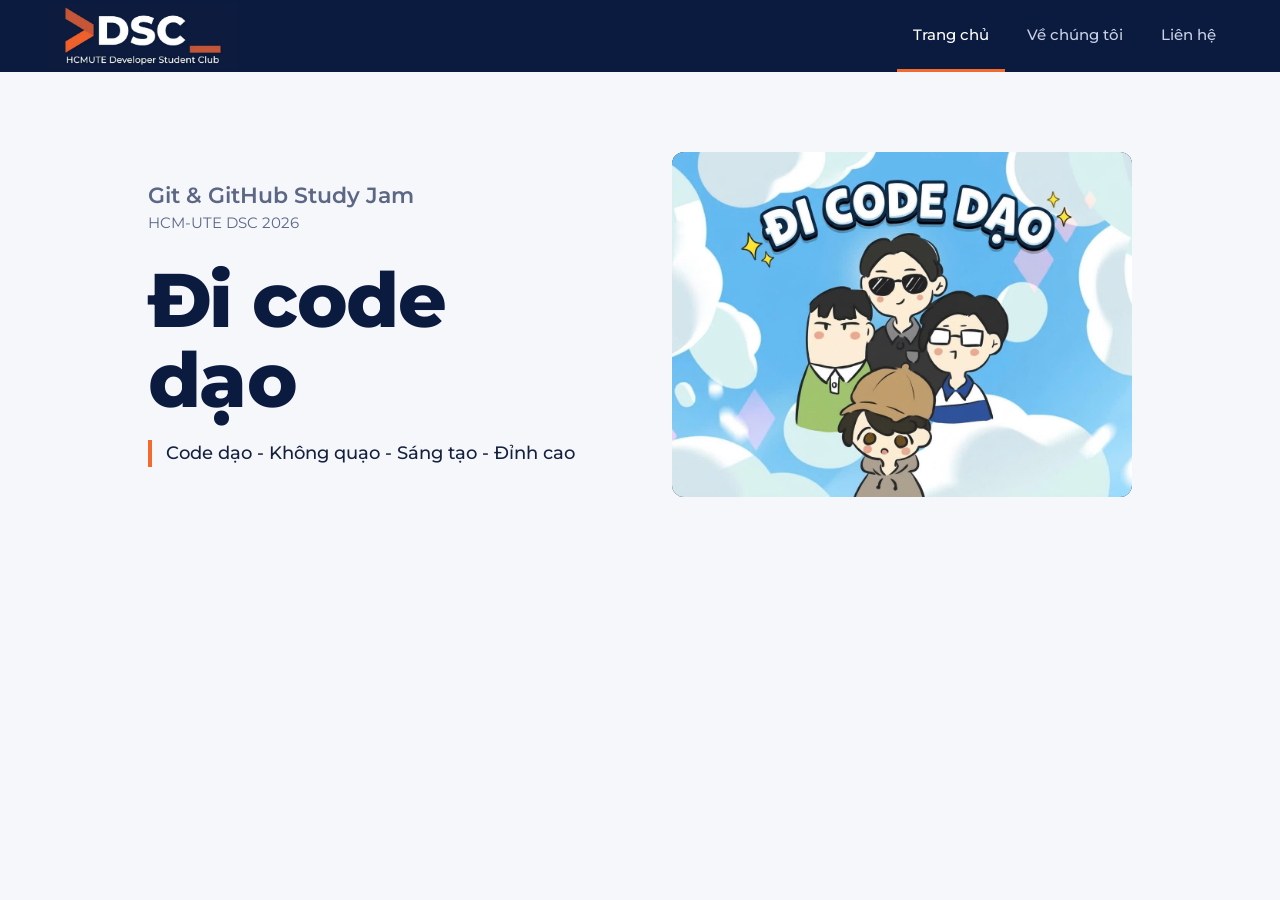
<file: index.html>
<!DOCTYPE html>
<html lang="vi">
<head>
  <meta charset="UTF-8">
  <meta name="viewport" content="width=device-width, initial-scale=1">
  <title>Trang chủ | Đi code dạo</title>
  <link rel="preconnect" href="https://fonts.googleapis.com">
  <link href="https://fonts.googleapis.com/css2?family=Montserrat:wght@500;600;800&display=swap" rel="stylesheet">
  <link rel="stylesheet" href="style.css">
</head>
<body>
  <header class="header">
    <a href="index.html"><img class="logo" src="assets/logo.jpg" alt="HCM-UTE DSC"></a>
    <nav class="nav">
      <a href="index.html" class="active">Trang chủ</a>
      <a href="about.html">Về chúng tôi</a>
      <a href="contact.html">Liên hệ</a>
    </nav>
  </header>
  <main>
    <section class="hero">
      <div>
        <h1>Git &amp; GitHub Study Jam</h1>
        <p class="sub">HCM-UTE DSC 2026</p>
        <p class="team">Đi code dạo</p>
        <p class="slogan">Code dạo - Không quạo - Sáng tạo - Đỉnh cao</p>
      </div>
      <div class="photo">
        <span>Anh_Nhom_DiCodeDao.png</span>
        <img src="assets/Anh_Nhom_DiCodeDao.png" alt="Ảnh nhóm Đi code dạo" onerror="this.style.display='none'">
      </div>
    </section>
  </main>
</body>
</html>
</file>
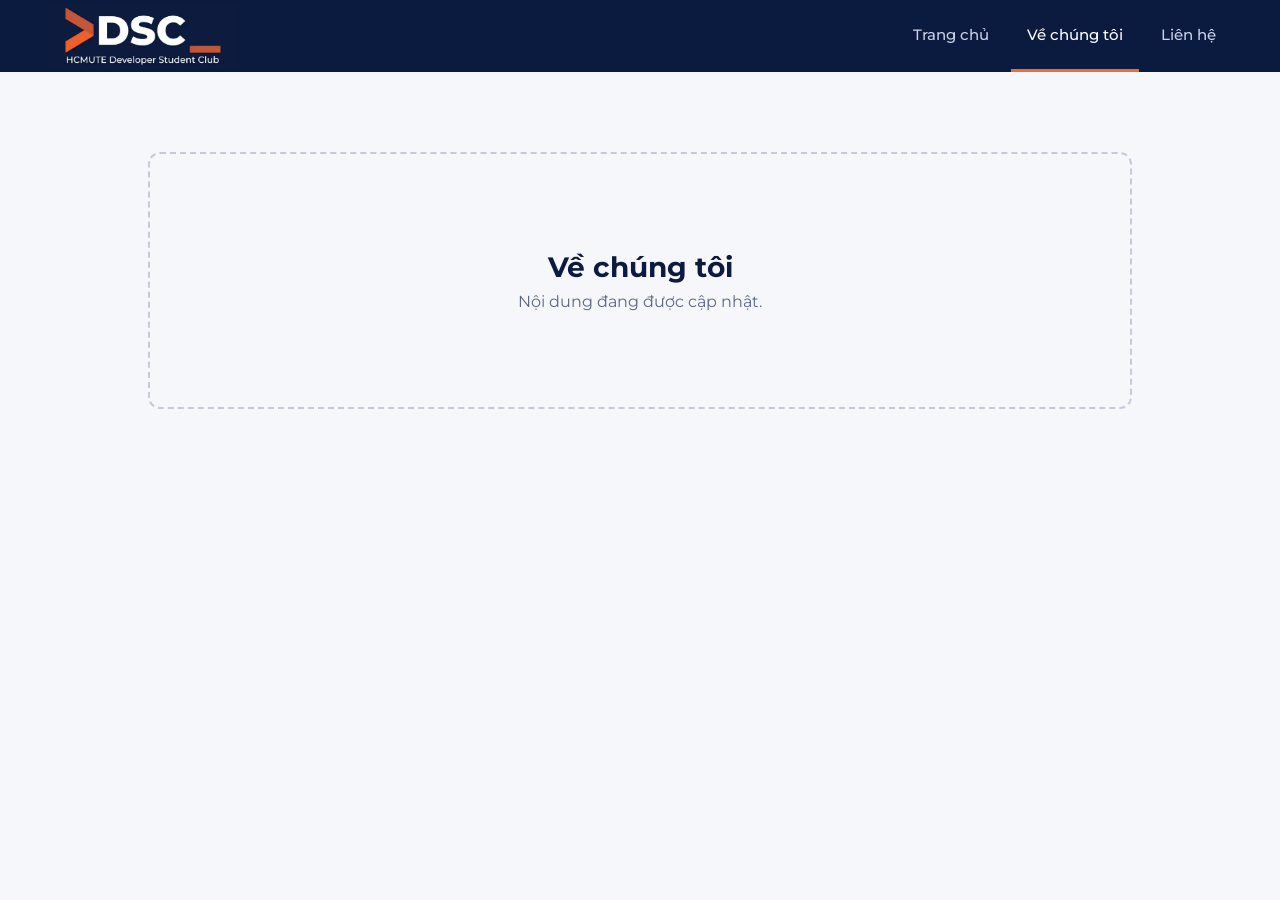
<file: about.html>
<!DOCTYPE html>
<html lang="vi">
<head>
  <meta charset="UTF-8">
  <meta name="viewport" content="width=device-width, initial-scale=1">
  <title>Về chúng tôi | Đi code dạo</title>
  <link rel="preconnect" href="https://fonts.googleapis.com">
  <link href="https://fonts.googleapis.com/css2?family=Montserrat:wght@500;600;800&display=swap" rel="stylesheet">
  <link rel="stylesheet" href="style.css">
</head>
<body>
  <header class="header">
    <a href="index.html"><img class="logo" src="assets/logo.jpg" alt="HCM-UTE DSC"></a>
    <nav class="nav">
      <a href="index.html">Trang chủ</a>
      <a href="about.html" class="active">Về chúng tôi</a>
      <a href="contact.html">Liên hệ</a>
    </nav>
  </header>
  <main>
    <section class="placeholder"><h1>Về chúng tôi</h1><p>Nội dung đang được cập nhật.</p></section>
  </main>
</body>
</html>
</file>
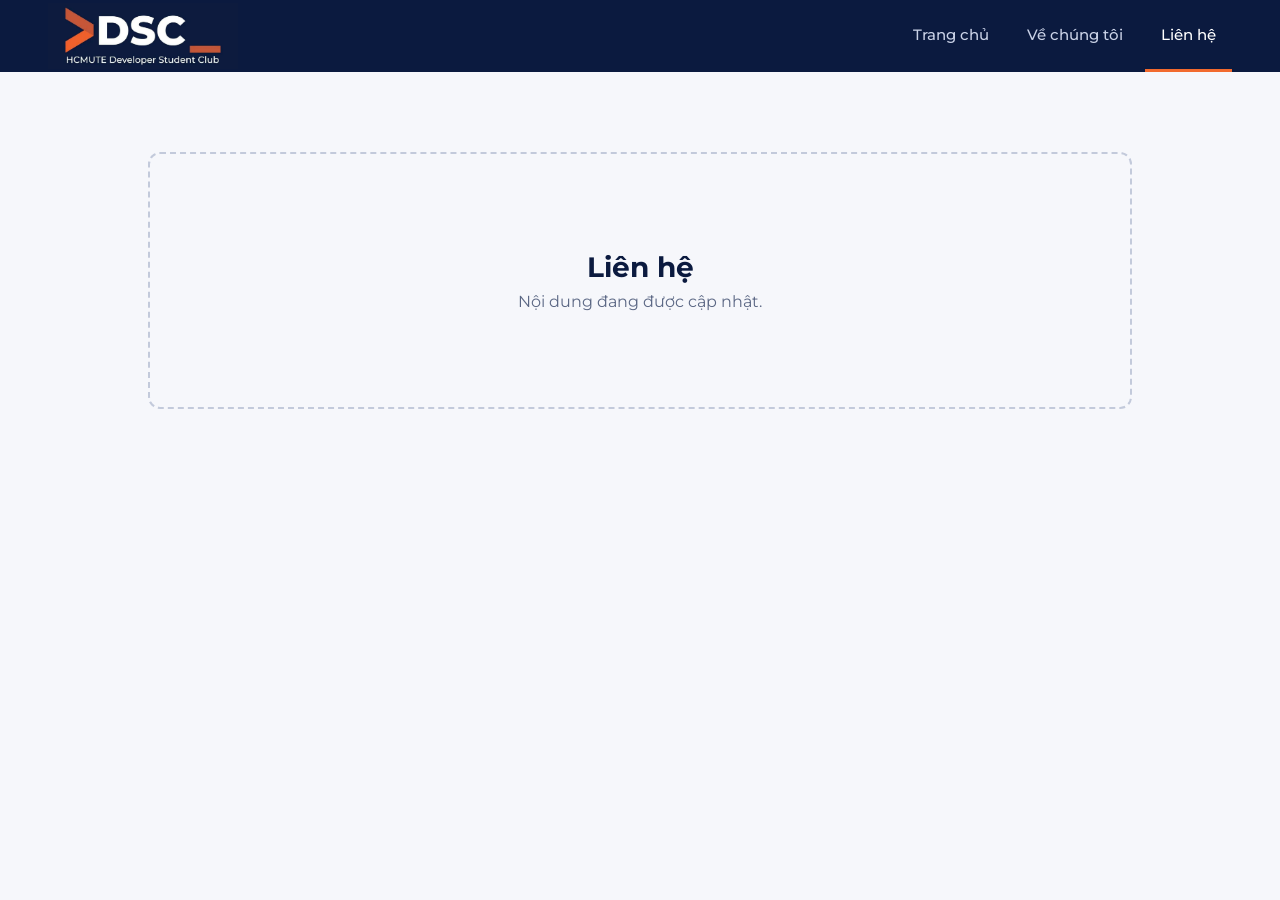
<file: contact.html>
<!DOCTYPE html>
<html lang="vi">
<head>
  <meta charset="UTF-8">
  <meta name="viewport" content="width=device-width, initial-scale=1">
  <title>Liên hệ | Đi code dạo</title>
  <link rel="preconnect" href="https://fonts.googleapis.com">
  <link href="https://fonts.googleapis.com/css2?family=Montserrat:wght@500;600;800&display=swap" rel="stylesheet">
  <link rel="stylesheet" href="style.css">
</head>
<body>
  <header class="header">
    <a href="index.html"><img class="logo" src="assets/logo.jpg" alt="HCM-UTE DSC"></a>
    <nav class="nav">
      <a href="index.html">Trang chủ</a>
      <a href="about.html">Về chúng tôi</a>
      <a href="contact.html" class="active">Liên hệ</a>
    </nav>
  </header>
  <main>
    <section class="placeholder"><h1>Liên hệ</h1><p>Nội dung đang được cập nhật.</p></section>
  </main>
</body>
</html>
</file>
<file: style.css>
:root{
  --navy:#0b1a3f; --orange:#f26a2e; --ink:#14203d; --muted:#5b6784; --bg:#f6f7fb;
}
*{box-sizing:border-box;margin:0}
body{font-family:"Montserrat",system-ui,Arial,sans-serif;color:var(--ink);background:var(--bg);min-height:100vh;display:flex;flex-direction:column}

.header{background:var(--navy);display:flex;align-items:center;justify-content:space-between;padding:0 clamp(16px,4vw,48px);height:72px}
.logo{width:190px;height:66px;object-fit:cover;display:block}
.nav{display:flex;gap:6px;height:100%}
.nav a{color:#c9d1e6;text-decoration:none;font-weight:500;font-size:15px;padding:0 16px;display:flex;align-items:center;border-bottom:3px solid transparent;transition:color .2s,border-color .2s}
.nav a:hover{color:#fff}
.nav a.active{color:#fff;border-bottom-color:var(--orange)}
a:focus-visible{outline:2px solid var(--orange);outline-offset:-4px}

main{flex:1;width:100%;max-width:1080px;margin:0 auto;padding:clamp(32px,7vw,80px) clamp(16px,4vw,48px)}

.hero{display:grid;grid-template-columns:1fr 1fr;gap:clamp(24px,5vw,64px);align-items:center}
.hero h1{font-size:clamp(18px,2.2vw,22px);font-weight:600;color:var(--muted)}
.hero .sub{font-size:15px;color:var(--muted);margin-top:4px}
.team{font-size:clamp(40px,7vw,76px);font-weight:800;line-height:1.05;margin-top:28px;color:var(--navy);letter-spacing:-.02em}
.slogan{margin-top:20px;padding-left:14px;border-left:4px solid var(--orange);font-size:clamp(15px,1.8vw,18px);font-weight:500;line-height:1.5}

.photo{aspect-ratio:4/3;border-radius:12px;background:var(--navy);position:relative;overflow:hidden;display:grid;place-items:center;color:#8fa0c8;font-size:13px;text-align:center;padding:16px}
.photo img{position:absolute;inset:0;width:100%;height:100%;object-fit:cover}

.placeholder{border:2px dashed #c3cadb;border-radius:12px;padding:clamp(40px,10vw,96px) 24px;text-align:center;color:var(--muted)}
.placeholder h1{font-size:28px;color:var(--navy);margin-bottom:8px}

@media (max-width:760px){
  .hero{grid-template-columns:1fr}
  .logo{width:150px;height:52px}
  .nav a{padding:0 9px;font-size:13px}
}
</file>
